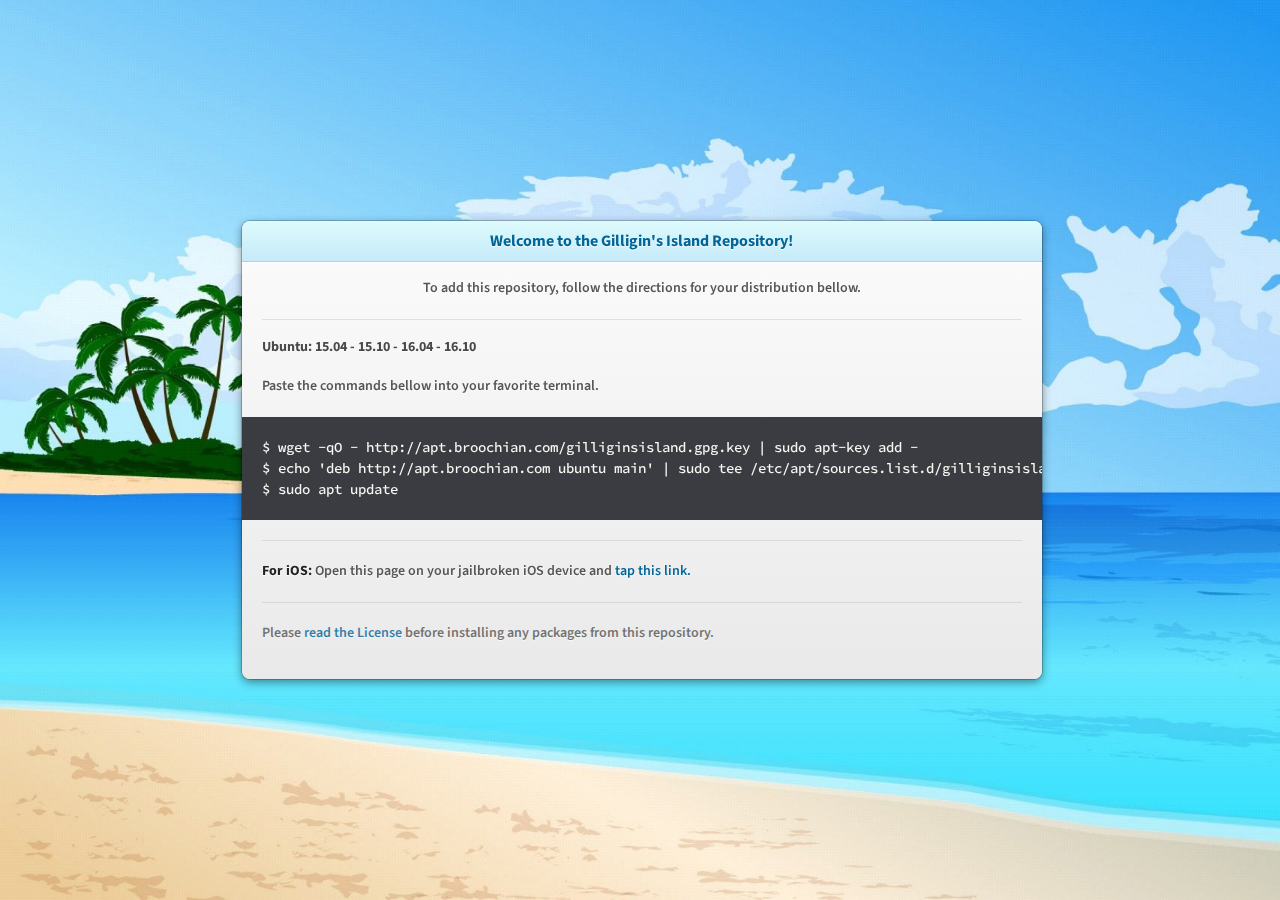
<file: index.html>
<!DOCTYPE html>
<html>
<head>
	<meta charset="utf-8">
	<meta http-equiv="X-UA-Compatible" content="chrome=1">
	<title>Gilliginsisland Apt Repository</title>
	<link rel="stylesheet" href="web/style.css">
	<!-- <script src="//raw.githubusercontent.com/LeaVerou/prefixfree/gh-pages/prefixfree.min.js"></script> -->
	<meta name="viewport" content="width=device-width, minimum-scale=1.0, maximum-scale=1.0, initial-scale=1, user-scalable=no">
	<!--[if lt IE 9]>
	<script src="//html5shiv.googlecode.com/svn/trunk/html5.js"></script>
	<![endif]-->
</head>
<body>
	<div class="wrapper">
		<header>
			<h1>Welcome to the Gilligin's Island Repository!</h1>
		</header>
		<section>
			<p class="center">To add this repository, follow the directions for your distribution bellow.</p>
			<hr>
			<h3>Ubuntu: 15.04 - 15.10 - 16.04 - 16.10</h3>
			<p>Paste the commands bellow into your favorite terminal.</p>
			<code>
				<span>wget -qO - http://apt.broochian.com/gilliginsisland.gpg.key | sudo apt-key add -</span>
				<span>echo 'deb http://apt.broochian.com ubuntu main' | sudo tee /etc/apt/sources.list.d/gilliginsisland.list</span>
				<span>sudo apt update</span>
			</code>
			<hr>
			<p><strong>For iOS:</strong> Open this page on your jailbroken iOS device and <a href="cydia://url/https://cydia.saurik.com/api/share#?source=http://apt.broochian.com/dists/ios/main/binary-iphoneos-arm" target="_blank">tap this link.</a></p>
			<hr>
			<footer><p>Please <a href="License.txt" target="_blank">read the License</a> before installing any packages from this repository.</footer>
		</section>
	</div>
</body>
</html>
</file>
<file: web/style.css>
@import url('//fonts.googleapis.com/css?family=Source+Sans+Pro|Source+Code+Pro:500');

html {
	box-sizing: border-box;
	height: 100%;
	width: 100%;
	margin: 0;
	overflow: hidden;
}

*, *:before, *:after {
	box-sizing: inherit;
}

::-webkit-scrollbar {
	width: 10px;
	height: 10px;
	opacity: 0;
	-moz-transition: opacity .25s ease-in-out;
	-webkit-transition: opacity .25s ease-in-out;
	transition: opacity .25s ease-in-out;
}
:hover::-webkit-scrollbar {
	opacity: 1;
}
::-webkit-scrollbar-track {
	background: transparent;
}
::-webkit-scrollbar-thumb {
	background: rgba(0, 0, 0, .5);
}

body {
	position: absolute;
	left: 0;
	right: 0;
	top: 0;
	bottom: 0;
	margin: 0;
	padding: 20px;
	overflow: auto;
	overflow: overlay;
	text-align: center;
	font-family: "Source Sans Pro";
	font-size: 14px;
	font-weight: 600;
	line-height: 1.5;
	color: rgb(85, 85, 85);
	text-shadow: rgba(255, 255, 255, 0.9) 0 1px 0;
	background-image: url('island.jpg');
	background-size: cover;
}

body::before {
	content: '';
	width: 0;
	height: 100%;
	display: inline-block;
	vertical-align: middle;
}

.wrapper {
	text-align: left;
	display: inline-block;
	vertical-align: middle;
	width: 99%;
	max-width: 800px;
	background: #DEDEDE;
	border-radius: 8px;
	box-shadow: rgba(0, 0, 0, 0.2) 0 0 0 1px, rgba(0, 0, 0, 0.45) 0 3px 10px;
}

header, section, footer {
	display: block;
}

a {
	color: #069;
	text-decoration: none;
}

p {
	margin: 0 0 20px;
	padding: 0;
}

strong {
	color: #222;
	font-weight: 700;
}

header {
	border-radius: 8px 8px 0 0;
	background: #C6EAFA;
	background: linear-gradient(#ddfbfc, #c6eafa);
	border-bottom: 1px solid #B2D2E1;
}
header h1 {
	margin: 0;
	padding: 0;
	color: #069;
	text-align: center;
	line-height: 2.5;
}

section {
	padding: 15px 20px;
	border-top: 1px solid #fff;
	background: linear-gradient(#fafafa, #dedede 700px);
	border-radius: 0 0 8px 8px;
}

h1, h2, h3, h4, h5, h6 {
	color: #222;
	padding: 0;
	margin: 0 0 20px;
	line-height: 1.2;
}

p, ul, ol, table, pre, dl {
	margin: 0 0 20px;
}

h1, h2, h3 {
	line-height: 1.1;
}

h1 {
	font-size: 16px;
}

h2 {
	font-size: 15px;
	color: #393939;
}

h3 {
	font-size: 14px;
}

h4 {
	font-size: 13px;
}

h3, h4, h5, h6 {
	color: #494949;
}

code {
	display: block;
	padding: 20px;
	background: #3A3C42;
	margin: 0 -20px 20px;
	overflow-x: auto;
	overflow-x: overlay;
}

code span::before {
	content: '$ ';
}

code span {
	display: block;
	white-space: nowrap;
	line-height: 1.5;
	text-shadow: none;
	color: #f8f8f2;
	font-family: "Source Code Pro";
	font-size: 14px;
	font-weight: 500;
}

hr {
	border: 0;
	background: rgba(170, 170, 170, 0.3);
	height: 1px;
	margin: 0 0 20px;
}

footer {
	padding: 0;
	margin: 0;
	opacity: .8;
}

.center {
	text-align: center;
}
</file>
